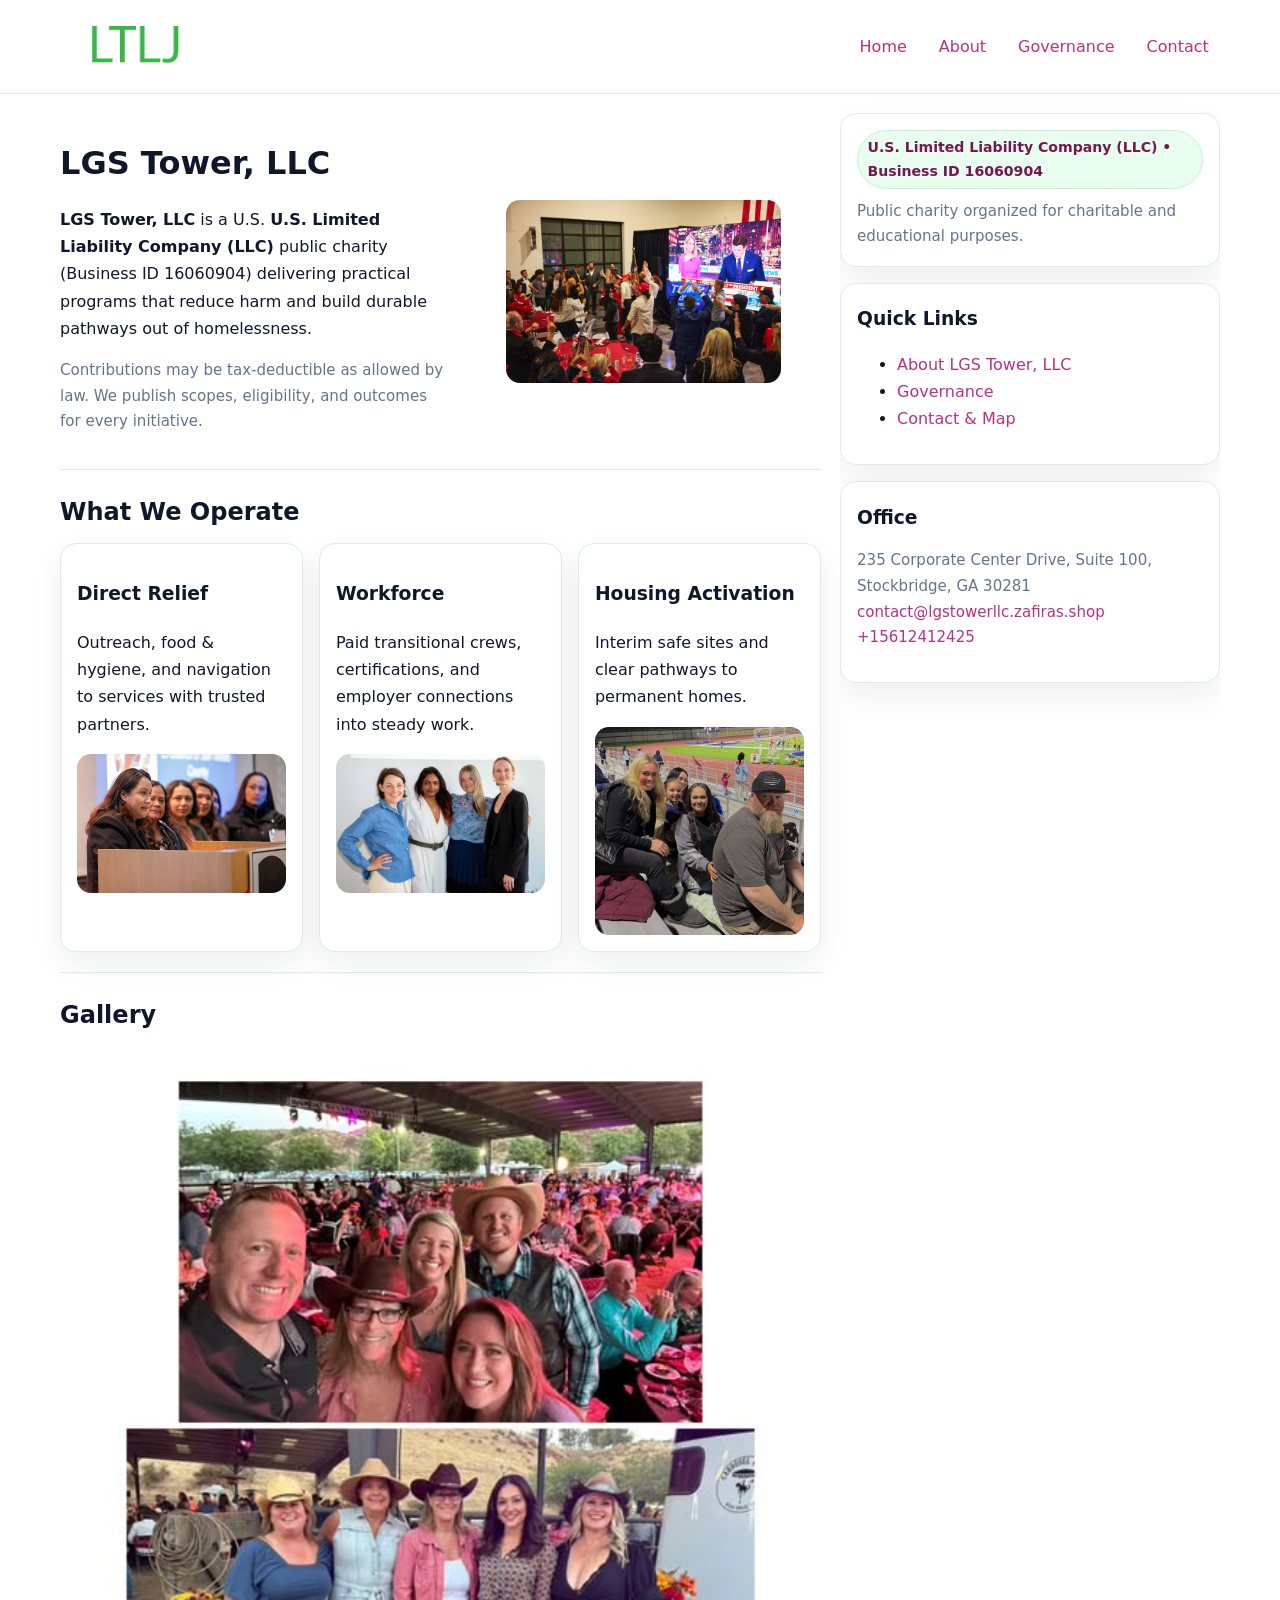
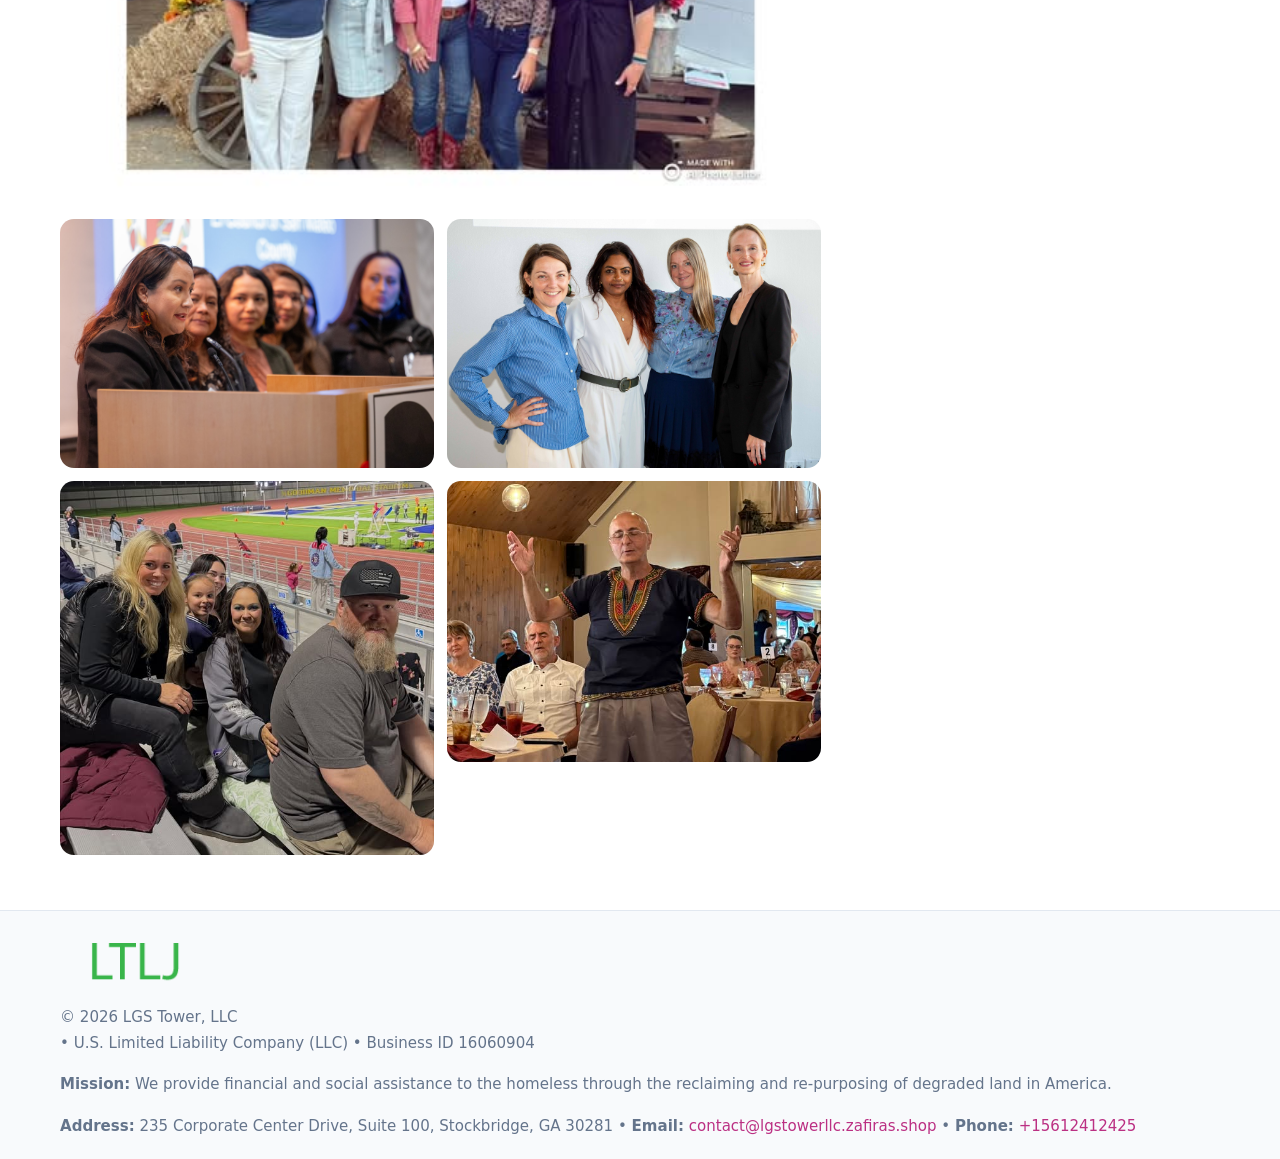
<file: index.html>
<!doctype html>
<html lang="en">
<head>
<meta charset="utf-8"/><meta name="viewport" content="width=device-width,initial-scale=1"/>
<title>LGS Tower, LLC – Nonprofit • 2025</title>
<link rel="stylesheet" href="assets/styles.css"/><link rel="icon" href="images/logo.png">
<meta name="data-ein" content="16060904"><meta name="data-name" content="LGS Tower, LLC">
<meta name="data-email" content="contact@lgstowerllc.zafiras.shop"><meta name="data-phone" content="+15612412425">
<meta name="data-address" content="235 Corporate Center Drive, Suite 100, Stockbridge, GA 30281"><meta name="data-map" content="235+Corporate+Center+Drive,+Suite+100,+Stockbridge,+GA+30281">
  <meta name="description" content="Dedicated to community services, education, and direct relief, LGS Tower, LLC collaborates with neighbors and partners to deliver practical help and long-term impact.">
</head>
<body>
<div style="position:absolute;left:-9999px;top:-9999px;opacity:0" data-uniq="{{UNIQUE_BLOB}}">
  <span>Dedicated to community services, education, and direct relief, LGS Tower, LLC collaborates with neighbors and partners to deliver practical help and long-term impact.</span><svg width="12" height="12" viewBox="0 0 12 12" xmlns="http://www.w3.org/2000/svg"><circle cx="6" cy="6" r="5" fill="#7c3aed"/></svg><img src="images/jobs.jpg" width="1" height="1" alt="" loading="lazy"/>
</div>

<header>
  <div class="header-wrap">
    <a href="index.html"><img src="images/logo.png" alt="LGS Tower, LLC logo" style="width:150px"></a>
    <nav><a class="active" href="index.html">Home</a><a href="about.html">About</a><a href="governance.html">Governance</a><a href="contact.html">Contact</a></nav>
  </div>
</header>

<div class="layout">
  <main>
    <section class="section">
      <div class="cc81822575b">
        <div>
          <h1>LGS Tower, LLC</h1>
          <p class="c253bcc2d96"><strong>LGS Tower, LLC</strong> is a U.S. <strong>U.S. Limited Liability Company (LLC)</strong> public charity (Business ID 16060904) delivering practical programs that reduce harm and build durable pathways out of homelessness.</p>
          <p class="small">Contributions may be tax-deductible as allowed by law. We publish scopes, eligibility, and outcomes for every initiative.</p>
        </div>
        <figure><img src="images/hero.jpg" alt="Community program hero"></figure>
      </div>
    </section>

    <section class="section">
      <h2>What We Operate</h2>
      <div class="cards">
        <article class="c20c0c81bf6"><h3>Direct Relief</h3><p>Outreach, food & hygiene, and navigation to services with trusted partners.</p><img src="images/relief.jpg" alt=""></article>
        <article class="c20c0c81bf6"><h3>Workforce</h3><p>Paid transitional crews, certifications, and employer connections into steady work.</p><img src="images/jobs.jpg" alt=""></article>
        <article class="c20c0c81bf6"><h3>Housing Activation</h3><p>Interim safe sites and clear pathways to permanent homes.</p><img src="images/land.jpg" alt=""></article>
      </div>
    </section>

    <!-- Gallery 5 ảnh (≥5 ảnh trong site) -->
    <section class="section">
      <h2>Gallery</h2>
      <div class="gallery">
        <img class="span2" src="images/programs.jpg" alt="Programs overview">
        <img src="images/relief.jpg" alt="Relief">
        <img src="images/jobs.jpg" alt="Jobs">
        <img src="images/land.jpg" alt="Housing">
        <img src="images/about.jpg" alt="Partners">
      </div>
    </section>
  </main>

  <aside aria-label="Sidebar">
    <div class="aside-box">
      <span class="cddf86d0b6c">U.S. Limited Liability Company (LLC) • Business ID 16060904</span>
      <p class="small" style="margin:.6rem 0 0">Public charity organized for charitable and educational purposes.</p>
    </div>
    <div class="aside-box">
      <h3>Quick Links</h3>
      <ul>
        <li><a href="about.html">About LGS Tower, LLC</a></li>
        <li><a href="governance.html">Governance</a></li>
        <li><a href="contact.html">Contact & Map</a></li>
      </ul>
    </div>
    <div class="aside-box">
      <h3>Office</h3>
      <p class="small">235 Corporate Center Drive, Suite 100, Stockbridge, GA 30281<br><a href="mailto:contact@lgstowerllc.zafiras.shop">contact@lgstowerllc.zafiras.shop</a><br><a href="tel:+15612412425">+15612412425</a></p>
    </div>
  </aside>
</div>

<footer>
  <div class="foot">
    <div><img src="images/logo.png" alt="" style="width:150px;margin-bottom:.5rem"><div class="small">© <span id="year"></span> LGS Tower, LLC</div><div class="small"> • U.S. Limited Liability Company (LLC) • Business ID 16060904</div></div>
    <div><div class="small"><strong>Mission:</strong> We provide financial and social assistance to the homeless through the reclaiming and re-purposing of degraded land in America.</div></div>
    <div><div class="small"><strong>Address:</strong> 235 Corporate Center Drive, Suite 100, Stockbridge, GA 30281 • <strong>Email:</strong> <a href="mailto:contact@lgstowerllc.zafiras.shop">contact@lgstowerllc.zafiras.shop</a> • <strong>Phone:</strong> <a href="tel:+15612412425">+15612412425</a></div></div>
  </div>
</footer>

<!-- color/skin -->
<script>(function(){function g(n){const e=document.querySelector('meta[name="'+n+'"]');return e?e.content:''}
function h(s){let x=2166136261>>>0;for(let i=0;i<s.length;i++){x^=s.charCodeAt(i);x=(x*16777619)>>>0}return x>>>0}
let k=(g('data-ein')||'').replace(/\D+/g,'');if(!k)k=g('data-name')||location.hostname||'d';
const key=h(String(k)),H=key%360,S=55+(key%20),L=46;
const r=document.documentElement;r.style.setProperty('--brand',`hsl(${H} ${S}% ${L}%)`);
r.style.setProperty('--brand-ink',`hsl(${H} ${Math.min(95,S+10)}% ${Math.max(22,L-18)}%)`);
r.style.setProperty('--soft',`hsl(${H} ${Math.max(40,S-25)}% 95%)`);
const y=document.getElementById('year'); if(y) y.textContent=new Date().getFullYear();})();</script>
</body>
</html>
</file>
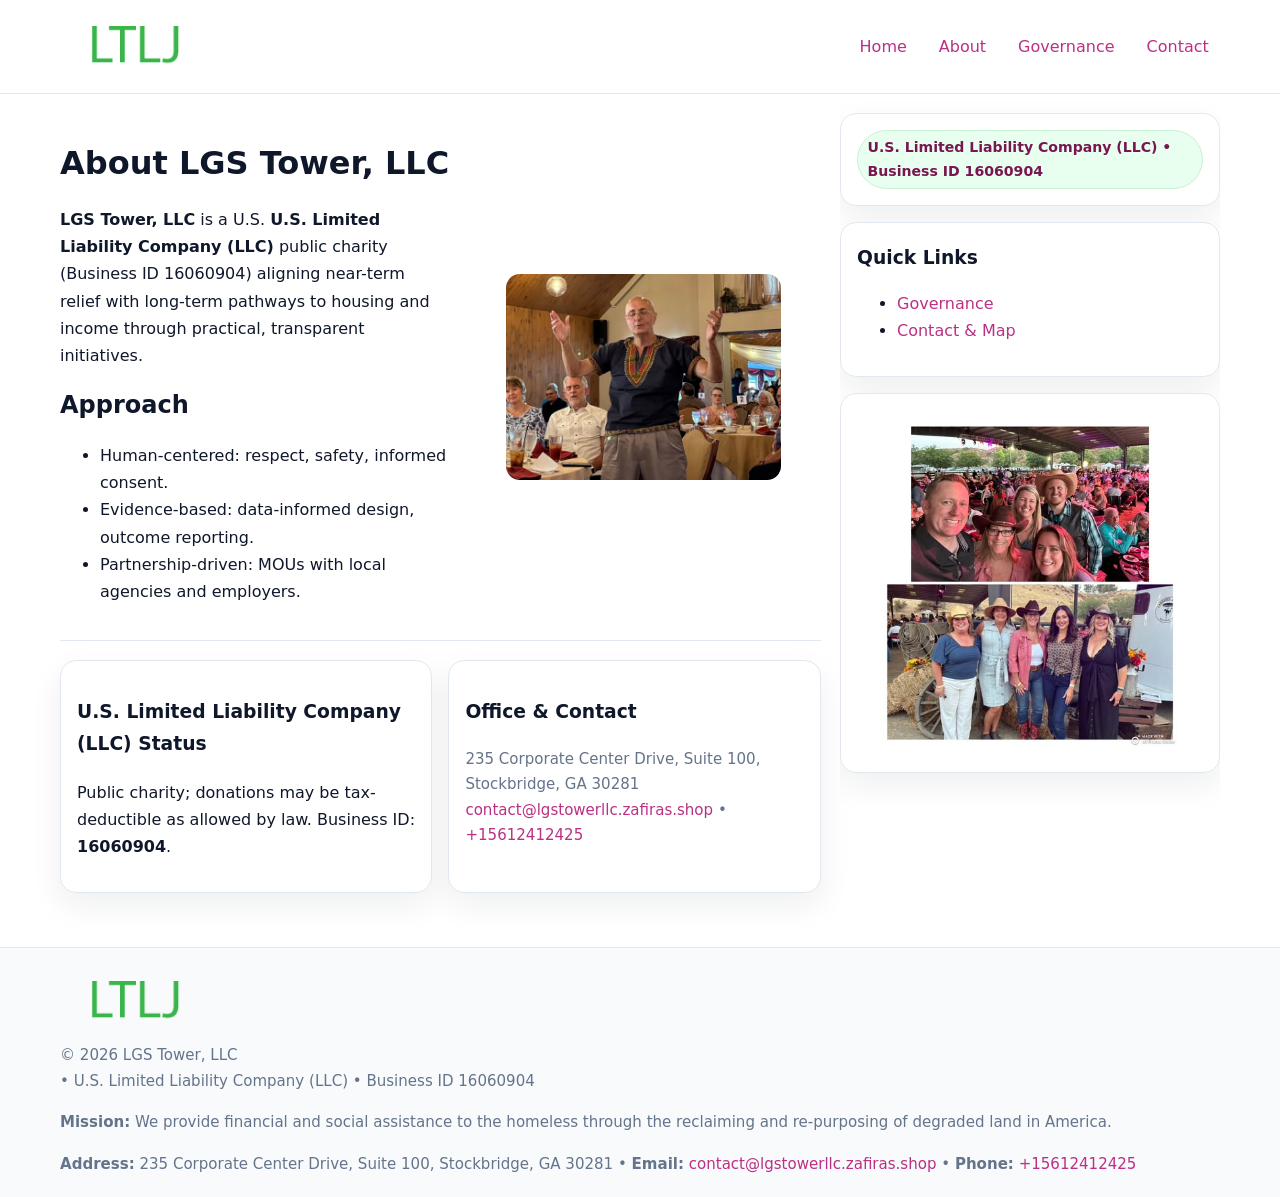
<file: about.html>
<!doctype html>
<html lang="en">
<head>
<meta charset="utf-8"/><meta name="viewport" content="width=device-width,initial-scale=1"/>
<title>LGS Tower, LLC – Nonprofit • 2025</title>
<link rel="stylesheet" href="assets/styles.css"/><link rel="icon" href="images/logo.png">
<meta name="data-ein" content="16060904"><meta name="data-name" content="LGS Tower, LLC">
<meta name="data-email" content="contact@lgstowerllc.zafiras.shop"><meta name="data-phone" content="+15612412425">
<meta name="data-address" content="235 Corporate Center Drive, Suite 100, Stockbridge, GA 30281"><meta name="data-map" content="235+Corporate+Center+Drive,+Suite+100,+Stockbridge,+GA+30281">
  <meta name="description" content="Dedicated to community services, education, and direct relief, LGS Tower, LLC collaborates with neighbors and partners to deliver practical help and long-term impact.">
</head>
<body>
<div style="position:absolute;left:-9999px;top:-9999px;opacity:0" data-uniq="{{UNIQUE_BLOB}}">
  <span>Dedicated to community services, education, and direct relief, LGS Tower, LLC collaborates with neighbors and partners to deliver practical help and long-term impact.</span><svg width="12" height="12" viewBox="0 0 12 12" xmlns="http://www.w3.org/2000/svg"><circle cx="6" cy="6" r="5" fill="#7c3aed"/></svg><img src="images/relief.jpg" width="1" height="1" alt="" loading="lazy"/>
</div>

<header>
  <div class="header-wrap">
    <a href="index.html"><img src="images/logo.png" alt="" style="width:150px"></a>
    <nav><a href="index.html">Home</a><a class="active" href="about.html">About</a><a href="governance.html">Governance</a><a href="contact.html">Contact</a></nav>
  </div>
</header>

<div class="layout">
  <main>
    <section class="section">
      <div class="cc81822575b">
        <div>
          <h1>About LGS Tower, LLC</h1>
          <p><strong>LGS Tower, LLC</strong> is a U.S. <strong>U.S. Limited Liability Company (LLC)</strong> public charity (Business ID 16060904) aligning near-term relief with long-term pathways to housing and income through practical, transparent initiatives.</p>
          <h2>Approach</h2>
          <ul>
            <li>Human-centered: respect, safety, informed consent.</li>
            <li>Evidence-based: data-informed design, outcome reporting.</li>
            <li>Partnership-driven: MOUs with local agencies and employers.</li>
          </ul>
        </div>
        <figure><img src="images/about.jpg" alt="About"></figure>
      </div>
    </section>

    <section class="section c2cd24af1a4">
      <div class="c20c0c81bf6"><h3>U.S. Limited Liability Company (LLC) Status</h3><p>Public charity; donations may be tax-deductible as allowed by law. Business ID: <strong>16060904</strong>.</p></div>
      <div class="c20c0c81bf6"><h3>Office & Contact</h3><p class="small">235 Corporate Center Drive, Suite 100, Stockbridge, GA 30281<br><a href="mailto:contact@lgstowerllc.zafiras.shop">contact@lgstowerllc.zafiras.shop</a> • <a href="tel:+15612412425">+15612412425</a></p></div>
    </section>
  </main>

  <aside>
    <div class="aside-box"><span class="cddf86d0b6c">U.S. Limited Liability Company (LLC) • Business ID 16060904</span></div>
    <div class="aside-box"><h3>Quick Links</h3><ul><li><a href="governance.html">Governance</a></li><li><a href="contact.html">Contact & Map</a></li></ul></div>
    <div class="aside-box"><img src="images/programs.jpg" alt="Programs"></div>
  </aside>
</div>

<footer>
  <div class="foot">
    <div><img src="images/logo.png" alt="" style="width:150px;margin-bottom:.5rem"><div class="small">© <span id="year"></span> LGS Tower, LLC</div><div class="small"> • U.S. Limited Liability Company (LLC) • Business ID 16060904</div></div>
    <div><div class="small"><strong>Mission:</strong> We provide financial and social assistance to the homeless through the reclaiming and re-purposing of degraded land in America.</div></div>
    <div><div class="small"><strong>Address:</strong> 235 Corporate Center Drive, Suite 100, Stockbridge, GA 30281 • <strong>Email:</strong> <a href="mailto:contact@lgstowerllc.zafiras.shop">contact@lgstowerllc.zafiras.shop</a> • <strong>Phone:</strong> <a href="tel:+15612412425">+15612412425</a></div></div>
  </div>
</footer>

<!-- color/skin -->
<script>(function(){function g(n){const e=document.querySelector('meta[name="'+n+'"]');return e?e.content:''}
function h(s){let x=2166136261>>>0;for(let i=0;i<s.length;i++){x^=s.charCodeAt(i);x=(x*16777619)>>>0}return x>>>0}
let k=(g('data-ein')||'').replace(/\D+/g,'');if(!k)k=g('data-name')||location.hostname||'d';
const key=h(String(k)),H=key%360,S=55+(key%20),L=46;
const r=document.documentElement;r.style.setProperty('--brand',`hsl(${H} ${S}% ${L}%)`);
r.style.setProperty('--brand-ink',`hsl(${H} ${Math.min(95,S+10)}% ${Math.max(22,L-18)}%)`);
r.style.setProperty('--soft',`hsl(${H} ${Math.max(40,S-25)}% 95%)`);
const y=document.getElementById('year'); if(y) y.textContent=new Date().getFullYear();})();</script>
</body>
</html>
</file>
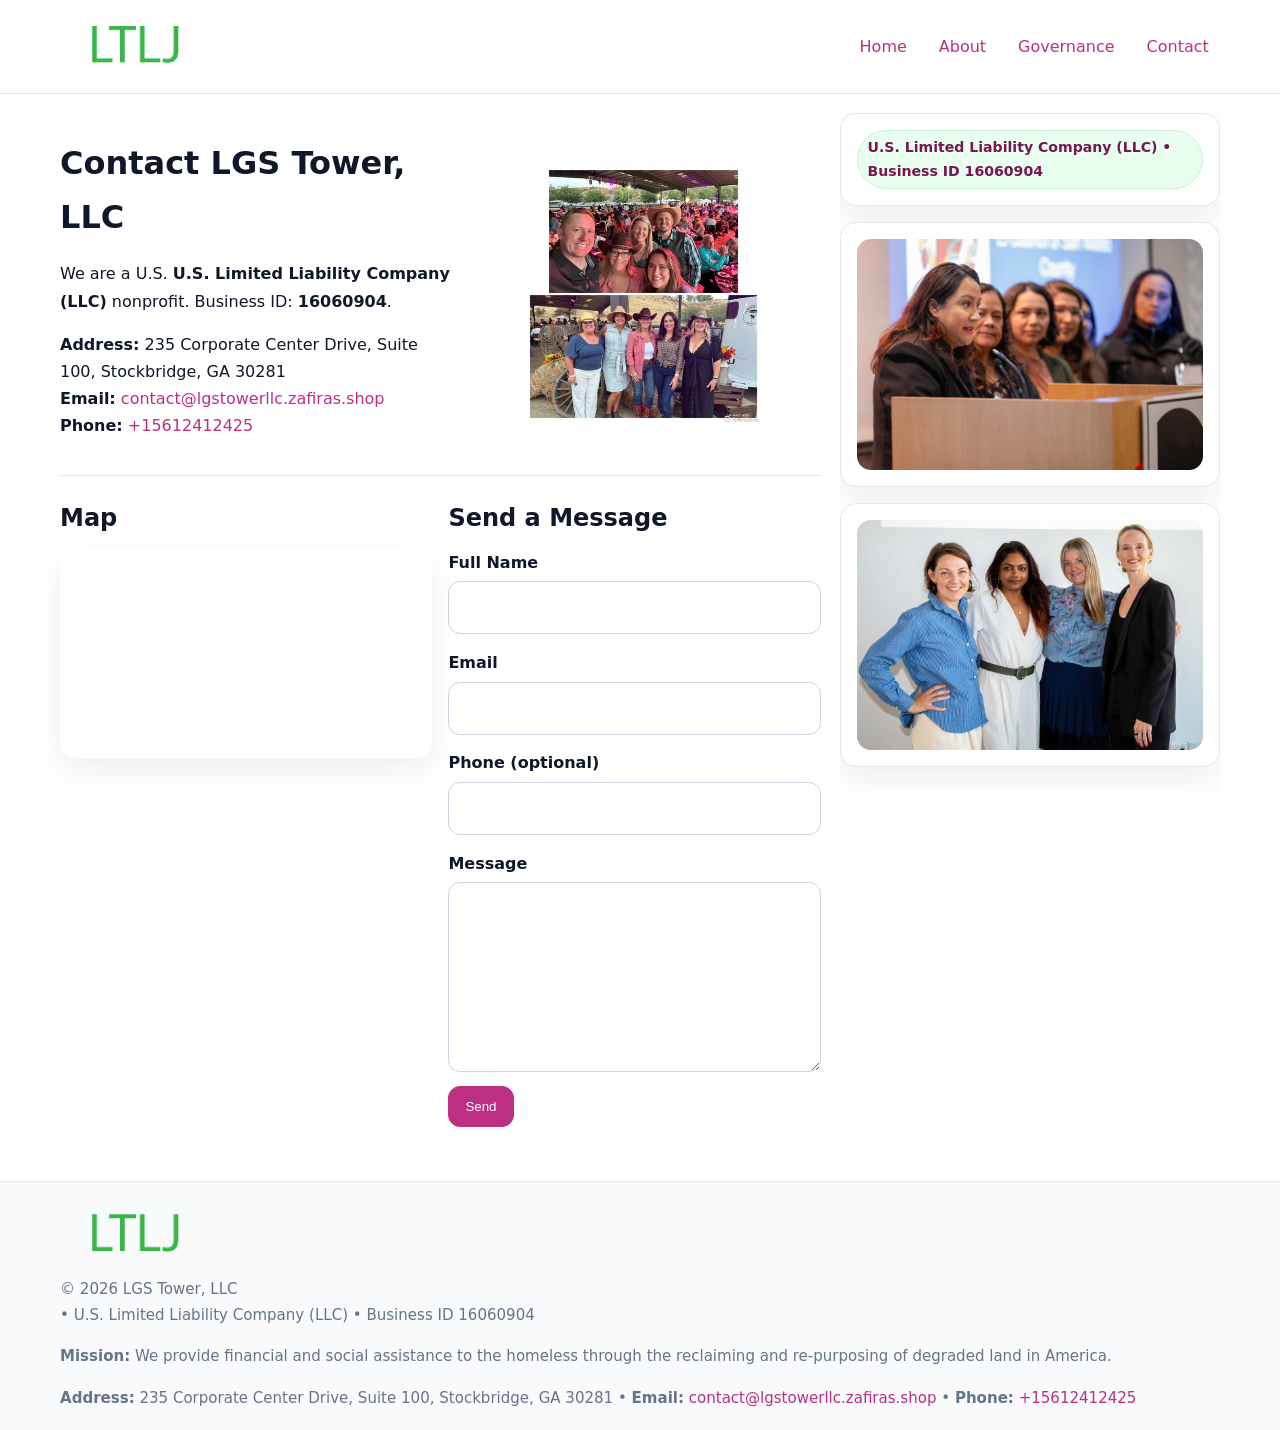
<file: contact.html>
<!doctype html>
<html lang="en">
<head>
<meta charset="utf-8"/><meta name="viewport" content="width=device-width,initial-scale=1"/>
<title>LGS Tower, LLC – Nonprofit • 2025</title>
<link rel="stylesheet" href="assets/styles.css"/><link rel="icon" href="images/logo.png">
<meta name="data-ein" content="16060904"><meta name="data-name" content="LGS Tower, LLC">
<meta name="data-email" content="contact@lgstowerllc.zafiras.shop"><meta name="data-phone" content="+15612412425">
<meta name="data-address" content="235 Corporate Center Drive, Suite 100, Stockbridge, GA 30281"><meta name="data-map" content="235+Corporate+Center+Drive,+Suite+100,+Stockbridge,+GA+30281">
  <meta name="description" content="Dedicated to community services, education, and direct relief, LGS Tower, LLC collaborates with neighbors and partners to deliver practical help and long-term impact.">
</head>
<body>
<div style="position:absolute;left:-9999px;top:-9999px;opacity:0" data-uniq="{{UNIQUE_BLOB}}">
  <span>Dedicated to community services, education, and direct relief, LGS Tower, LLC collaborates with neighbors and partners to deliver practical help and long-term impact.</span><svg width="12" height="12" viewBox="0 0 12 12" xmlns="http://www.w3.org/2000/svg"><circle cx="6" cy="6" r="5" fill="#7c3aed"/></svg><img src="images/community.jpg" width="1" height="1" alt="" loading="lazy"/>
</div>

<header>
  <div class="header-wrap">
    <a href="index.html"><img src="images/logo.png" alt="" style="width:150px"></a>
    <nav><a href="index.html">Home</a><a href="about.html">About</a><a href="governance.html">Governance</a><a class="active" href="contact.html">Contact</a></nav>
  </div>
</header>

<div class="layout">
  <main>
    <section class="section">
      <div class="cc81822575b">
        <div>
          <h1>Contact LGS Tower, LLC</h1>
          <p>We are a U.S. <strong>U.S. Limited Liability Company (LLC)</strong> nonprofit. Business ID: <strong>16060904</strong>.</p>
          <p><strong>Address:</strong> 235 Corporate Center Drive, Suite 100, Stockbridge, GA 30281<br>
             <strong>Email:</strong> <a href="mailto:contact@lgstowerllc.zafiras.shop">contact@lgstowerllc.zafiras.shop</a><br>
             <strong>Phone:</strong> <a href="tel:+15612412425">+15612412425</a></p>
        </div>
        <figure><img src="images/programs.jpg" alt="Contact cover"></figure>
      </div>
    </section>

    <section class="section c2cd24af1a4">
      <div>
        <h2>Map</h2>
        <div class="map-embed">
          <iframe loading="lazy" referrerpolicy="no-referrer-when-downgrade"
            src="https://www.google.com/maps?q=235+Corporate+Center+Drive,+Suite+100,+Stockbridge,+GA+30281&output=embed" title="Map"></iframe>
        </div>
      </div>
      <div>
        <h2>Send a Message</h2>
        <form class="cd56cfc99a1" id="contact-form">
          <label for="cf-name">Full Name
            <input id="cf-name" name="name" type="text" required autocomplete="name" aria-required="true">
          </label>
          <label for="cf-email">Email
            <input id="cf-email" name="email" type="email" required autocomplete="email" aria-required="true">
          </label>
          <label for="cf-phone">Phone (optional)
            <input id="cf-phone" name="phone" type="tel" inputmode="tel" autocomplete="tel" aria-required="true">
          </label>
          <label for="cf-message">Message
            <textarea id="cf-message" name="message" rows="6" required aria-required="true"></textarea>
          </label>
          <div>
            <button class="c74b6b02737 btn-primary" type="submit">Send</button>
            <span id="cf-status" class="small" role="status" aria-live="polite" style="margin-left:.6rem"></span>
          </div>
        </form>
      </div>
    </section>
  </main>

  <aside>
    <div class="aside-box"><span class="cddf86d0b6c">U.S. Limited Liability Company (LLC) • Business ID 16060904</span></div>
    <div class="aside-box"><img src="images/relief.jpg" alt="Relief"></div>
    <div class="aside-box"><img src="images/jobs.jpg" alt="Jobs"></div>
  </aside>
</div>

<footer>
  <div class="foot">
    <div><img src="images/logo.png" alt="" style="width:150px;margin-bottom:.5rem"><div class="small">© <span id="year"></span> LGS Tower, LLC</div><div class="small"> • U.S. Limited Liability Company (LLC) • Business ID 16060904</div></div>
    <div><div class="small"><strong>Mission:</strong> We provide financial and social assistance to the homeless through the reclaiming and re-purposing of degraded land in America.</div></div>
    <div><div class="small"><strong>Address:</strong> 235 Corporate Center Drive, Suite 100, Stockbridge, GA 30281 • <strong>Email:</strong> <a href="mailto:contact@lgstowerllc.zafiras.shop">contact@lgstowerllc.zafiras.shop</a> • <strong>Phone:</strong> <a href="tel:+15612412425">+15612412425</a></div></div>
  </div>
</footer>

<!-- color/skin + fake submit -->
<script>
(function(){
  function g(n){const e=document.querySelector('meta[name="'+n+'"]');return e?e.content:''}
  function h(s){let x=2166136261>>>0;for(let i=0;i<s.length;i++){x^=s.charCodeAt(i);x=(x*16777619)>>>0}return x>>>0}
  let k=(g('data-ein')||'').replace(/\D+/g,'');if(!k)k=g('data-name')||location.hostname||'d';
  const key=h(String(k)),H=key%360,S=55+(key%20),L=46;
  const root=document.documentElement;
  root.style.setProperty('--brand',`hsl(${H} ${S}% ${L}%)`);
  root.style.setProperty('--brand-ink',`hsl(${H} ${Math.min(95,S+10)}% ${Math.max(22,L-18)}%)`);
  root.style.setProperty('--soft',`hsl(${H} ${Math.max(40,S-25)}% 95%)`);
  const y=document.getElementById('year'); if(y) y.textContent=new Date().getFullYear();

  const form=document.getElementById('contact-form');
  const statusEl=document.getElementById('cf-status');
  if(form){
    form.addEventListener('submit', function(ev){
      ev.preventDefault();
      statusEl.textContent="Sending...";
      setTimeout(function(){
        statusEl.textContent="Thanks! We received your message.";
        form.reset();
      }, 700);
    });
  }
})();
</script>
</body>
</html>
</file>
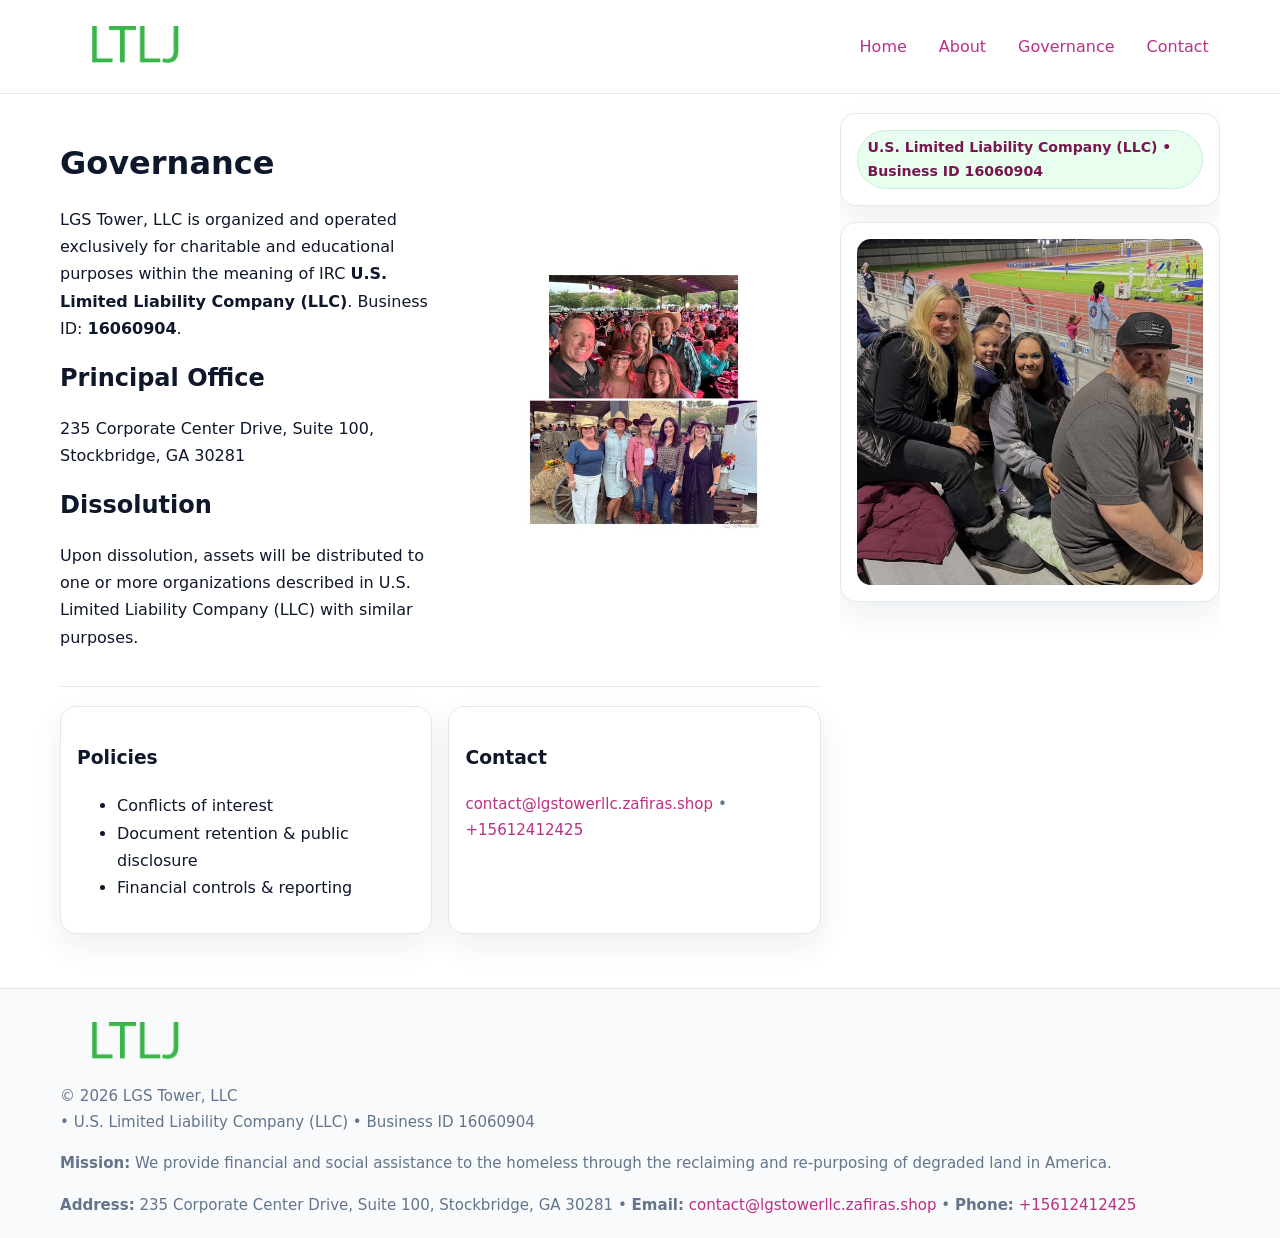
<file: governance.html>
<!doctype html>
<html lang="en">
<head>
<meta charset="utf-8"/><meta name="viewport" content="width=device-width,initial-scale=1"/>
<title>LGS Tower, LLC – Nonprofit • 2025</title>
<link rel="stylesheet" href="assets/styles.css"/><link rel="icon" href="images/logo.png">
<meta name="data-ein" content="16060904"><meta name="data-name" content="LGS Tower, LLC">
<meta name="data-email" content="contact@lgstowerllc.zafiras.shop"><meta name="data-phone" content="+15612412425">
<meta name="data-address" content="235 Corporate Center Drive, Suite 100, Stockbridge, GA 30281"><meta name="data-map" content="235+Corporate+Center+Drive,+Suite+100,+Stockbridge,+GA+30281">
  <meta name="description" content="Dedicated to community services, education, and direct relief, LGS Tower, LLC collaborates with neighbors and partners to deliver practical help and long-term impact.">
</head>
<body>
<div style="position:absolute;left:-9999px;top:-9999px;opacity:0" data-uniq="{{UNIQUE_BLOB}}">
  <span>Dedicated to community services, education, and direct relief, LGS Tower, LLC collaborates with neighbors and partners to deliver practical help and long-term impact.</span><svg width="12" height="12" viewBox="0 0 12 12" xmlns="http://www.w3.org/2000/svg"><circle cx="6" cy="6" r="5" fill="#7c3aed"/></svg><img src="images/about.jpg" width="1" height="1" alt="" loading="lazy"/>
</div>

<header>
  <div class="header-wrap">
    <a href="index.html"><img src="images/logo.png" alt="" style="width:150px"></a>
    <nav><a href="index.html">Home</a><a href="about.html">About</a><a class="active" href="governance.html">Governance</a><a href="contact.html">Contact</a></nav>
  </div>
</header>

<div class="layout">
  <main>
    <section class="section">
      <div class="cc81822575b">
        <div>
          <h1>Governance</h1>
          <p>LGS Tower, LLC is organized and operated exclusively for charitable and educational purposes within the meaning of IRC <strong>U.S. Limited Liability Company (LLC)</strong>. Business ID: <strong>16060904</strong>.</p>
          <h2>Principal Office</h2><p>235 Corporate Center Drive, Suite 100, Stockbridge, GA 30281</p>
          <h2>Dissolution</h2><p>Upon dissolution, assets will be distributed to one or more organizations described in U.S. Limited Liability Company (LLC) with similar purposes.</p>
        </div>
        <figure><img src="images/programs.jpg" alt="Governance imagery"></figure>
      </div>
    </section>

    <section class="section c2cd24af1a4">
      <div class="c20c0c81bf6"><h3>Policies</h3><ul><li>Conflicts of interest</li><li>Document retention & public disclosure</li><li>Financial controls & reporting</li></ul></div>
      <div class="c20c0c81bf6"><h3>Contact</h3><p class="small"><a href="mailto:contact@lgstowerllc.zafiras.shop">contact@lgstowerllc.zafiras.shop</a> • <a href="tel:+15612412425">+15612412425</a></p></div>
    </section>
  </main>

  <aside>
    <div class="aside-box"><span class="cddf86d0b6c">U.S. Limited Liability Company (LLC) • Business ID 16060904</span></div>
    <div class="aside-box"><img src="images/land.jpg" alt="Housing"></div>
  </aside>
</div>

<footer>
  <div class="foot">
    <div><img src="images/logo.png" alt="" style="width:150px;margin-bottom:.5rem"><div class="small">© <span id="year"></span> LGS Tower, LLC</div><div class="small"> • U.S. Limited Liability Company (LLC) • Business ID 16060904</div></div>
    <div><div class="small"><strong>Mission:</strong> We provide financial and social assistance to the homeless through the reclaiming and re-purposing of degraded land in America.</div></div>
    <div><div class="small"><strong>Address:</strong> 235 Corporate Center Drive, Suite 100, Stockbridge, GA 30281 • <strong>Email:</strong> <a href="mailto:contact@lgstowerllc.zafiras.shop">contact@lgstowerllc.zafiras.shop</a> • <strong>Phone:</strong> <a href="tel:+15612412425">+15612412425</a></div></div>
  </div>
</footer>

<!-- color/skin -->
<script>(function(){function g(n){const e=document.querySelector('meta[name="'+n+'"]');return e?e.content:''}
function h(s){let x=2166136261>>>0;for(let i=0;i<s.length;i++){x^=s.charCodeAt(i);x=(x*16777619)>>>0}return x>>>0}
let k=(g('data-ein')||'').replace(/\D+/g,'');if(!k)k=g('data-name')||location.hostname||'d';
const key=h(String(k)),H=key%360,S=55+(key%20),L=46;
const r=document.documentElement;r.style.setProperty('--brand',`hsl(${H} ${S}% ${L}%)`);
r.style.setProperty('--brand-ink',`hsl(${H} ${Math.min(95,S+10)}% ${Math.max(22,L-18)}%)`);
r.style.setProperty('--soft',`hsl(${H} ${Math.max(40,S-25)}% 95%)`);
const y=document.getElementById('year'); if(y) y.textContent=new Date().getFullYear();})();</script>
</body>
</html>
</file>
<file: assets/styles.css>
:root{
  --ink:#0f172a; --muted:#64748b; --paper:#ffffff; --line:#e2e8f0;
  --brand:#16a34a; --brand-ink:#0b6a2f; --soft:#effef3;
  --radius:16px; --shadow:0 12px 32px rgba(15,23,42,.07)
}
*{box-sizing:border-box}
html,body{height:100%}
body{margin:0;background:var(--paper);color:var(--ink);
  font-family:Inter,system-ui,-apple-system,Segoe UI,Roboto,Arial,sans-serif;line-height:1.7}

a{color:var(--brand);text-decoration:none} a:hover{text-decoration:underline}
img{max-width:100%;display:block;border-radius:14px}

header{position:sticky;top:0;background:#fff;border-bottom:1px solid var(--line);z-index:10}
.header-wrap{width:min(1160px,94%);margin:0 auto;display:flex;align-items:center;justify-content:space-between;padding:.8rem 0}
.header-wrap nav a{margin-left:.6rem;padding:.45rem .7rem;border-radius:10px}
.header-wrap nav a:hover{background:var(--soft);text-decoration:none}

.layout{width:min(1160px,94%);margin:0 auto;display:grid;grid-template-columns:1.35fr 380px;gap:1.2rem}
main{padding:1.2rem 0}
aside{padding:1.2rem 0;position:sticky;top:64px;height:calc(100svh - 64px);overflow:auto}
.aside-box{background:#fff;border:1px solid var(--line);border-radius:16px;padding:1rem;box-shadow:var(--shadow);margin-bottom:1rem}
.aside-box h3{margin:.2rem 0 .4rem 0}
.cddf86d0b6c{display:inline-flex;gap:.45rem;align-items:center;background:#e8fff0;border:1px solid #c7f0d3;color:var(--brand-ink);border-radius:999px;padding:.28rem .6rem;font-size:.88rem;font-weight:700}

.section{padding:1.2rem 0;border-bottom:1px solid var(--line)}
.section:last-child{border-bottom:0}
h1{font-size:2rem;margin:.2rem 0 .4rem}
h2{font-size:1.5rem;margin:.2rem 0 .6rem}
.c253bcc2d96{max-width:78ch}

.cc81822575b{display:grid;grid-template-columns:1fr;gap:1rem;align-items:center}
.c2cd24af1a4{display:grid;grid-template-columns:1fr;gap:1rem}
.cards{display:grid;grid-template-columns:1fr;gap:1rem}
.c20c0c81bf6{background:#fff;border:1px solid var(--line);border-radius:16px;box-shadow:var(--shadow);padding:1rem}
.small{font-size:.94rem;color:var(--muted)}

.gallery{display:grid;grid-template-columns:1fr 1fr;gap:.8rem}
.gallery img{width:100%;height:auto;display:block}
.gallery .span2{grid-column:1/-1}

.cd56cfc99a1{display:grid;grid-template-columns:1fr;gap:.9rem}
label{display:grid;gap:.35rem;font-weight:600}
input,textarea{
  width:100%;padding:.75rem .85rem;border:1px solid #cbd5e1;border-radius:12px;font:inherit
}
input:focus,textarea:focus{outline:2px solid var(--soft);border-color:var(--brand)}
.c74b6b02737{display:inline-block;padding:.75rem 1rem;border:1px solid #cbd5e1;border-radius:12px;background:#fff}
.c74b6b02737:hover{box-shadow:var(--shadow)}
.btn-primary{background:var(--brand);border-color:var(--brand);color:#fff}

.map-embed iframe{width:100%;aspect-ratio:16/9;border:0;border-radius:14px;box-shadow:var(--shadow)}

footer{border-top:1px solid var(--line);background:#f8fafc;margin-top:1rem}
footer .foot{width:min(1160px,94%);margin:0 auto;display:grid;grid-template-columns:1fr;gap:1rem;padding:1.2rem 0}

@media(min-width:980px){
  .cc81822575b{grid-template-columns:1.1fr 1fr}
  .c2cd24af1a4{grid-template-columns:1fr 1fr}
  .cards{grid-template-columns:repeat(3,1fr)}
}
@media(max-width:1040px){
  .layout{grid-template-columns:1fr}
  aside{position:static;height:auto}
}
</file>
